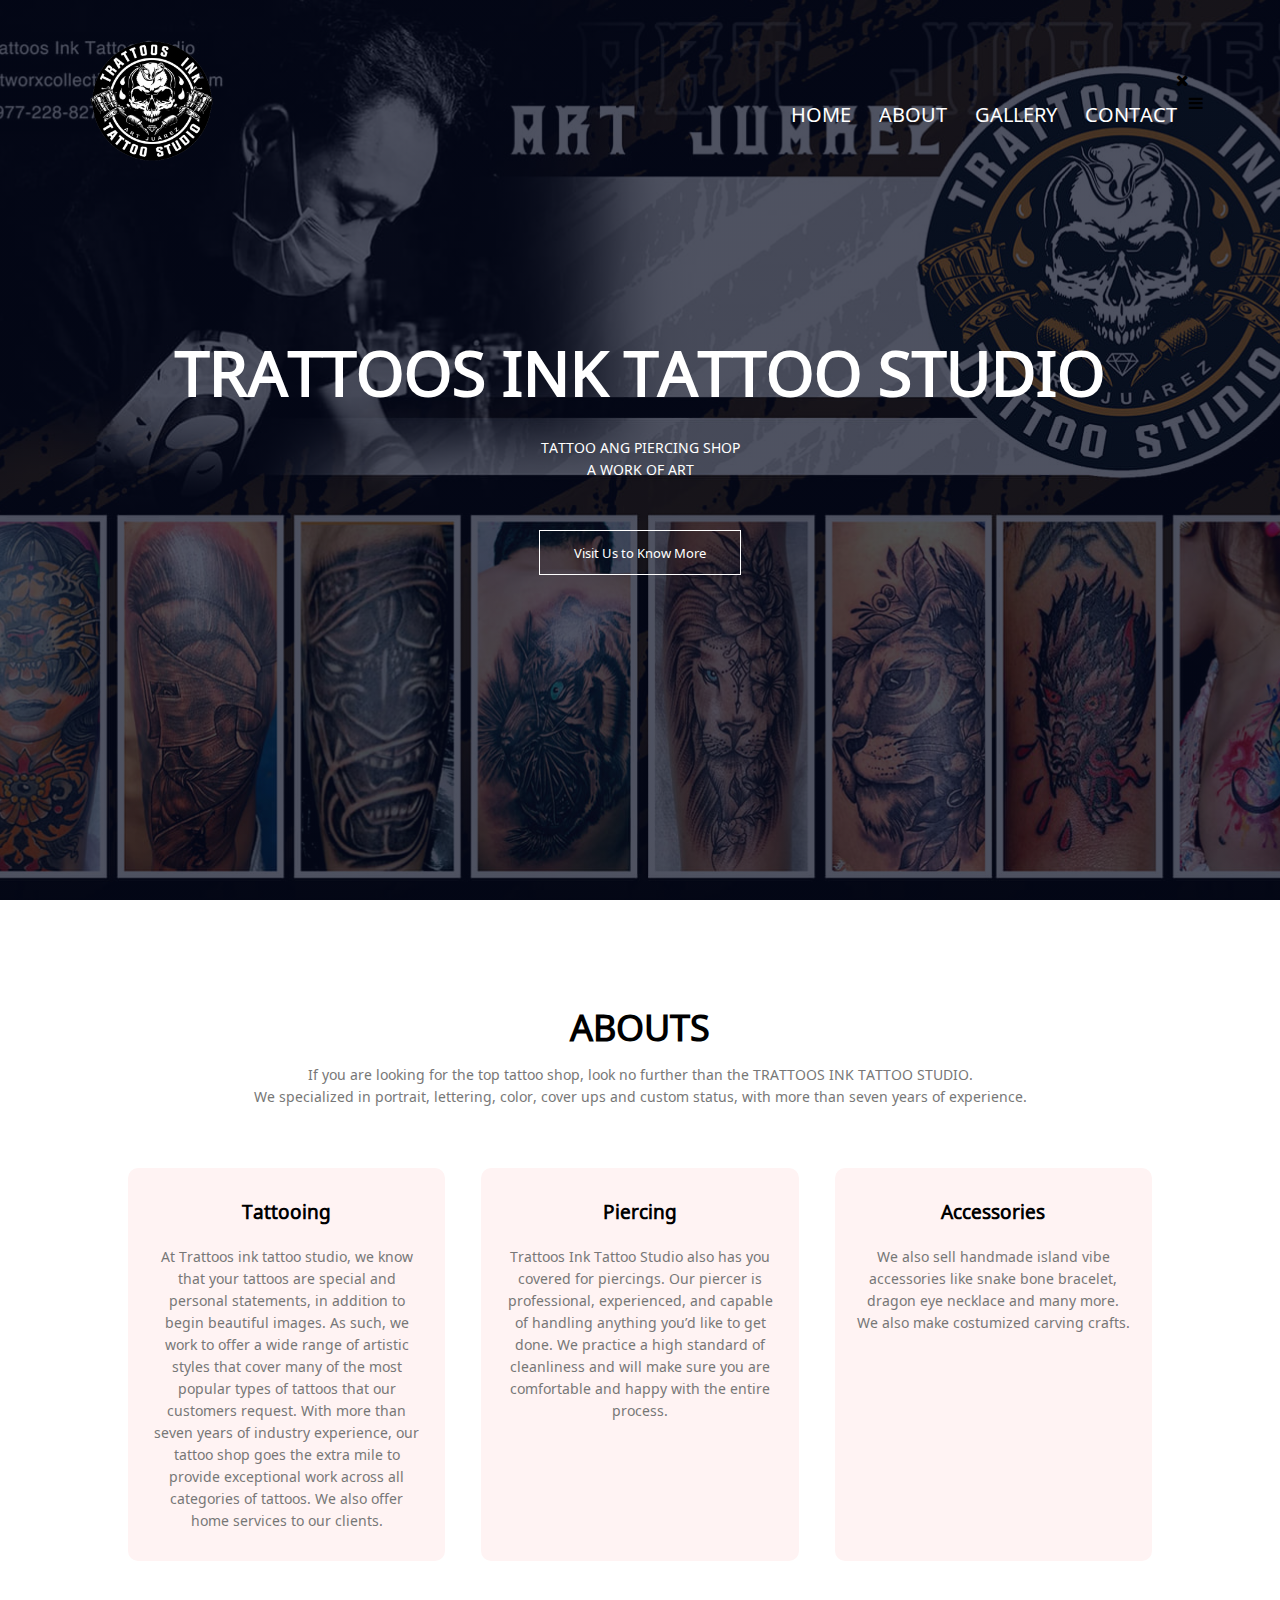
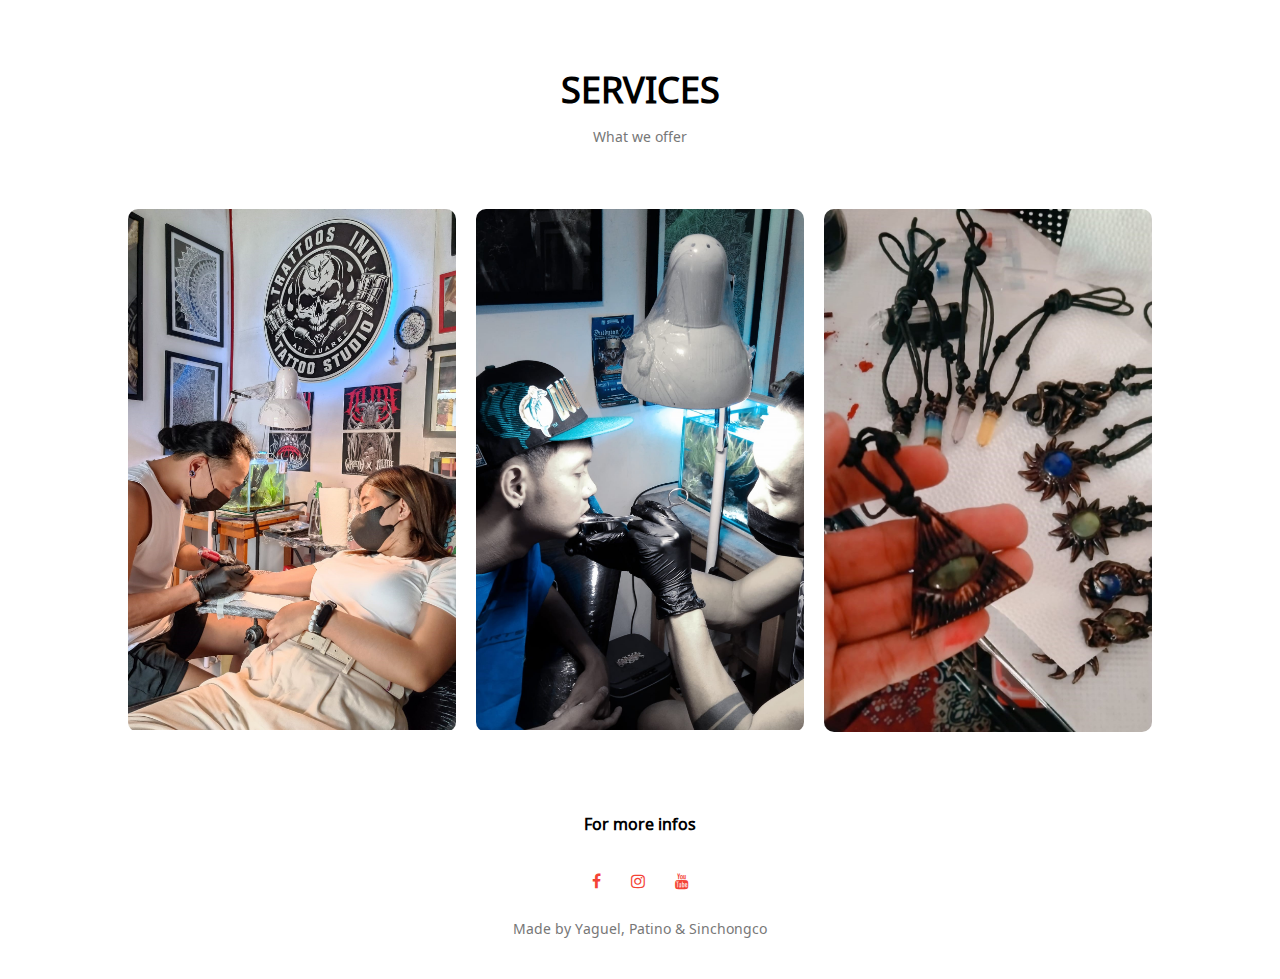
<file: index.html>
<!DOCTYPE html>
<html>
    <head>
        <link rel="apple-touch-icon" sizes="180x180" href="images/apple-touch-icon.png">
        <link rel="icon" type="image/png" sizes="32x32" href="images/favicon-32x32.png">
        <link rel="icon" type="image/png" sizes="16x16" href="images/favicon-16x16.png">
        <link rel="manifest" href="images/site.webmanifest">
        <meta name="viewport" content="with=device-width, initial scale=1.0 "></mete>
        <title>Trattoos Ink Tattoo Studio</title>
        <link rel="stylesheet" href="style.css">
        <link rel="preconnect" href="https://fonts.googleapis.com"><link rel="preconnect" href="https://fonts.gstatic.com" crossorigin><link href="https://fonts.googleapis.com/css2?family=Acme&family=Noto+Sans+Chakma&display=swap" rel="stylesheet">
        <link rel="stylesheet" href="https://stackpath.bootstrapcdn.com/font-awesome/4.7.0/css/font-awesome.min.css">
    
    </head>
    <body>
    <section class="header">
        <nav>
            <a href="index.html"><img src="images/logo3.png"></a>
            <div class="nav-links" id="navLinks">
                <i class="fa fa-times" onclick="hideMenu()"></i>
                 <ul>
                    <li><a href="index.html">HOME</a></li>
                    <li><a href="about.html">ABOUT</a></li>
                    <li><a href="gallery.html">GALLERY</a></li>
                    <li><a href="contact.html">CONTACT</a></li>
                </ul> 
            </div>
            <i class="fa fa-bars" onclick="showMenu()" ></i>
        </nav>
    <div class="text-box">
        <h1>TRATTOOS INK TATTOO STUDIO</h1>
        <p>TATTOO ANG PIERCING SHOP
            <br> A WORK OF ART </p>
        <a href="https://www.tiktok.com/@trattoosinktattoostudio?is_from_webapp=1&sender_device=pc" class="hero-btn">Visit Us to Know More</a>
    </div>  

    </section>


<!-----about------>
    <section class="about">
        <h1> ABOUTS</h1>
        <p> If you are looking for the top tattoo shop, look no further than the TRATTOOS INK TATTOO STUDIO.
            <br> We specialized in portrait, lettering, color, cover ups and custom status, with more than seven years of experience.</p>

        <div class="row">
            <div class="course-col">
                <h3>Tattooing</h3>
                <p>At Trattoos ink tattoo studio, we know that your tattoos are special and personal statements, in addition to begin beautiful images. As such, we work to offer a wide range of artistic styles that cover many of the most popular types of tattoos that our customers request. With more than seven years of industry experience, our tattoo shop goes the extra mile to provide exceptional work across all categories of tattoos. We also offer home services to our clients.</p>
            </div>
            <div class="course-col">
                <h3>Piercing</h3>
                <p>Trattoos Ink Tattoo Studio also has you covered for piercings. Our piercer is professional, experienced, and capable of handling anything you’d like to get done. We practice a high standard of cleanliness and will make sure you are comfortable and happy with the entire process.</p>
            </div>
            <div class="course-col">
                <h3>Accessories</h3>
                <p>We also sell handmade island vibe accessories like snake bone bracelet, dragon eye necklace and many more. We also make costumized carving crafts.</p>
            </div>
        </div>
    </section>

<!-----services----->

    <section class="services">
        <h1>SERVICES</h1>
        <p>What we offer</p>

        <div class="row">
            <div class="services-col">
                <img src="images/tatooing.jpg">
                <div class="layer">
                    <h3>Tattooing</h3>
                </div>
            </div>

            <div class="services-col">
                <img src="images/lipp.jpg">
                <div class="layer">
                    <h3>Piercing</h3>
                </div>
            </div>

            <div class="services-col">
                <img src="images/accer.jpg">
                <div class="layer">
                    <h3>Selling accessories</h3>
                </div>
            </div>
        </div>

    </section>








<!-------Footer------>

    <section class="footer">
        <h4>For more infos</h4>
        <div class="icons">
            <a href="https://www.facebook.com/profile.php?id=100064618281616"><i class="fa fa-facebook"></i></a>
            <a href="https://www.instagram.com/trattoos_ink_tattoo_studio/"><i class="fa fa-instagram"></i></a>
            <a href="https://www.youtube.com/@artjuareztattootv881"><i class="fa fa-youtube"></i></a>
        </div>
        <p>Made by Yaguel, Patino & Sinchongco</p>
    </section>



<!-------JavaScript for Toggle Menu------->
    <script>
        var navLinks = document.getElementById("navLinks");
        function showMenu(){
            navLinks.style.right = "0"
        }
        function hideMenu(){
            navLinks.style.right = "-200px"
        }
    </script>
    </body>
</html>
</file>
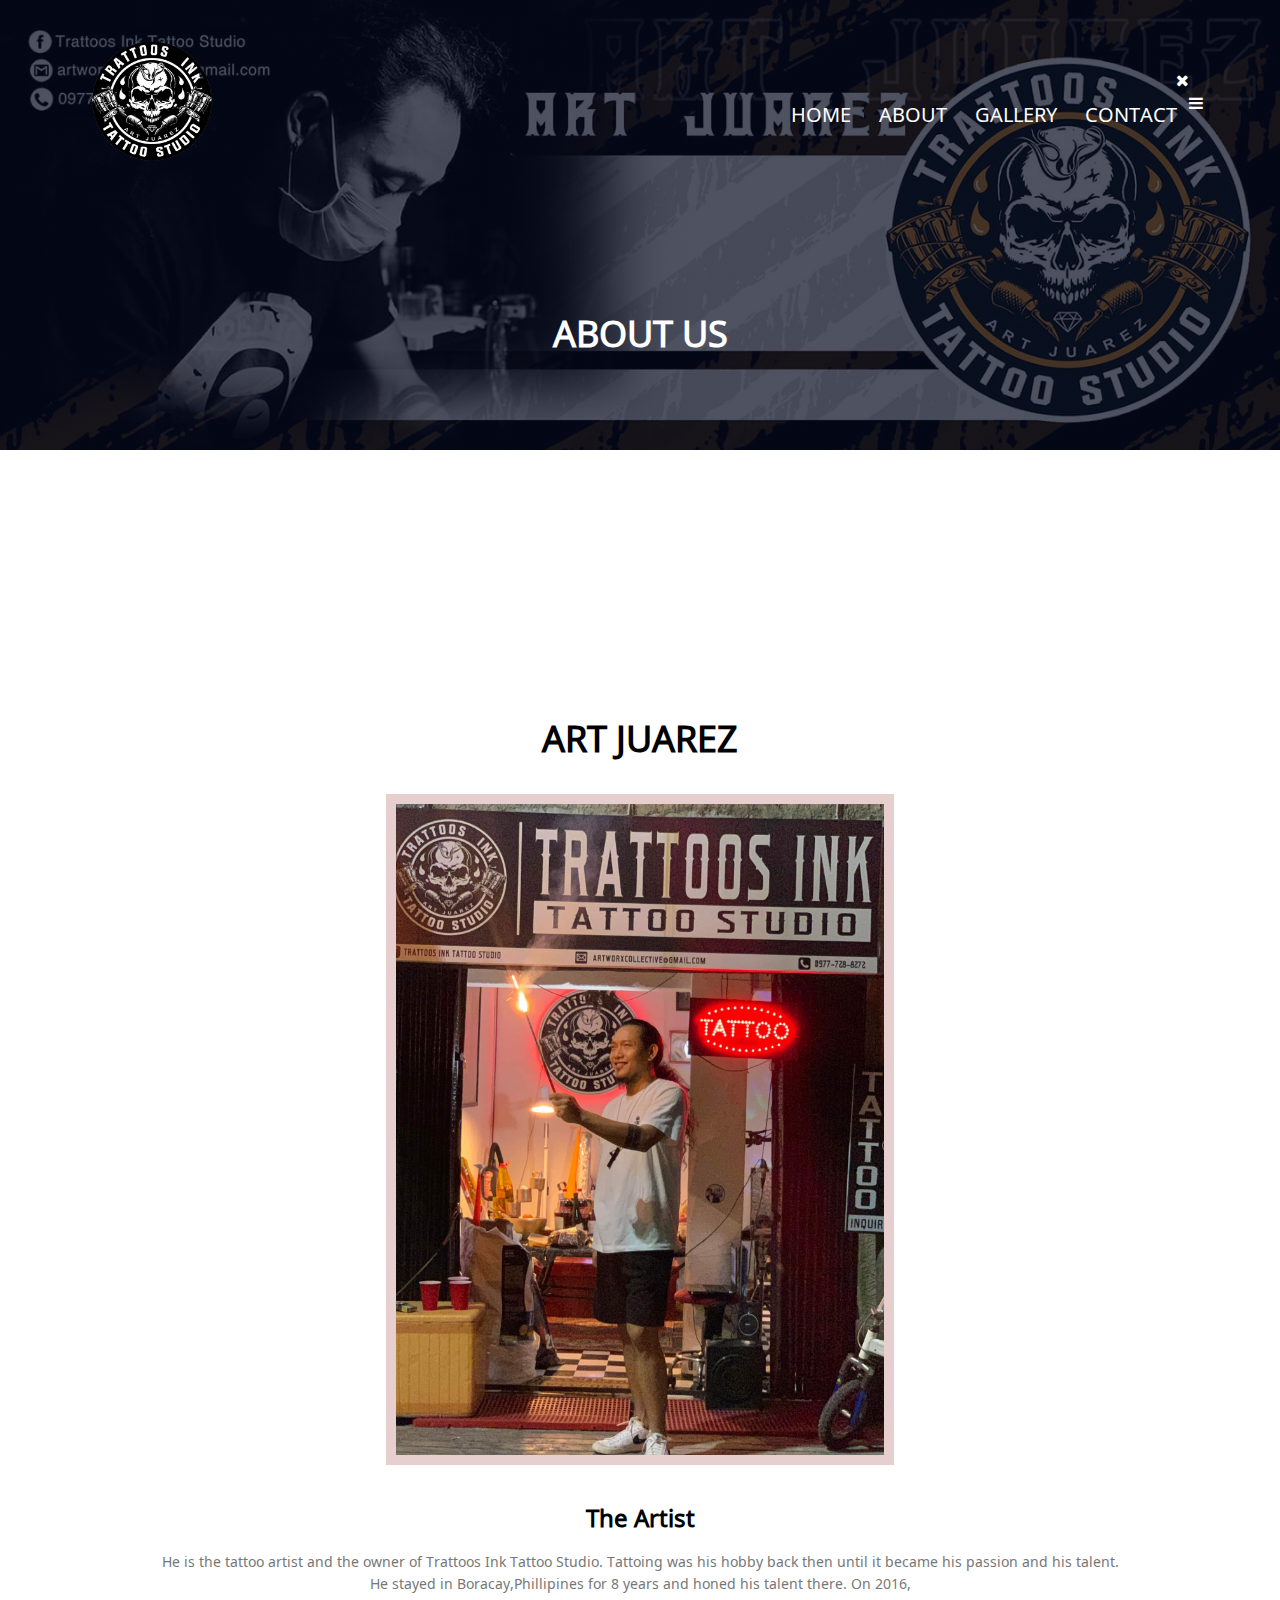
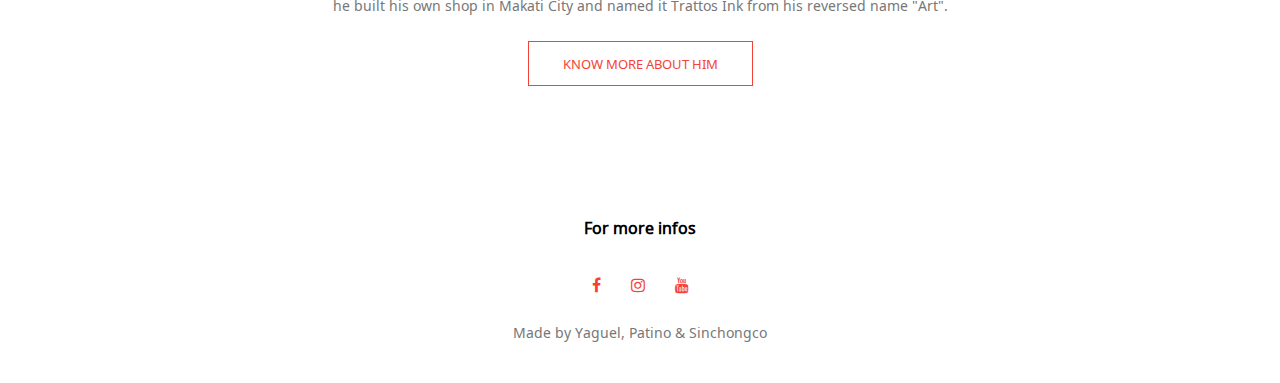
<file: about.html>
<!DOCTYPE html>
<html>
    <head>
        <link rel="apple-touch-icon" sizes="180x180" href="images/apple-touch-icon.png">
        <link rel="icon" type="image/png" sizes="32x32" href="images/favicon-32x32.png">
        <link rel="icon" type="image/png" sizes="16x16" href="images/favicon-16x16.png">
        <link rel="manifest" href="images/site.webmanifest">
        <meta name="viewport" content="with=device-width, initial scale=1.0 "></mete>
        <title>Trattoos Ink Tattoo Studio</title>
        <link rel="stylesheet" href="style.css">
        <link rel="preconnect" href="https://fonts.googleapis.com"><link rel="preconnect" href="https://fonts.gstatic.com" crossorigin><link href="https://fonts.googleapis.com/css2?family=Acme&family=Noto+Sans+Chakma&display=swap" rel="stylesheet">
        <link rel="stylesheet" href="https://stackpath.bootstrapcdn.com/font-awesome/4.7.0/css/font-awesome.min.css">
    </head>
    <body>
    <section class="sub-header">
        <nav>
            <a href="index.html"><img src="images/logo3.png"></a>
            <div class="nav-links" id="navLinks">
                <i class="fa fa-times" onclick="hideMenu()"></i>
                 <ul>
                    <li><a href="index.html">HOME</a></li>
                    <li><a href="about.html">ABOUT</a></li>
                    <li><a href="gallery.html">GALLERY</a></li>
                    <li><a href="contact.html">CONTACT</a></li>
                </ul> 
            </div>
            <i class="fa fa-bars" onclick="showMenu()" ></i>
        </nav>
        <h1>ABOUT US</h1>

    </section>

<!-----about us content---->

<section class="about-us">

    <div class="row">
        <div class="about-col">
            
        </div>
        <div class="about-col"></div>
        
    </div>
</section>

<!-----about us content---->

<section class="about-us">

    <div class="center">
    
        <div class="about-col">
            <h1>ART JUAREZ</h1>

            <div class="about-col">
                <img src="images/artist.jpg">
            </div>

            <h2>The Artist</h2>
            <p>He is the tattoo artist and the owner of Trattoos Ink Tattoo Studio. Tattoing was his hobby back then until it became his passion and his talent. <br> He stayed in Boracay,Phillipines for 8 years and honed his talent there. On 2016, <br> he built his own shop in Makati City and named it Trattos Ink from his reversed name "Art". </p>
            <a href="https://www.facebook.com/artworkx.juarez.5" class="hero-btn red-btn">KNOW MORE ABOUT HIM</a>
        </div>
    
    </div>
</section>


<!-------Footer------>

    <section class="footer">
        <h4>For more infos</h4>
        <div class="icons">
            <a href="https://www.facebook.com/profile.php?id=100064618281616"><i class="fa fa-facebook"></i></a>
            <a href="https://www.instagram.com/trattoos_ink_tattoo_studio/"><i class="fa fa-instagram"></i></a>
            <a href="https://www.youtube.com/@artjuareztattootv881"><i class="fa fa-youtube"></i></a>
        </div>
        <p>Made by Yaguel, Patino & Sinchongco</p>
    </section>



<!-------JavaScript for Toggle Menu------->
    <script>
        var navLinks = document.getElementById("navLinks");
        function showMenu(){
            navLinks.style.right = "0"
        }
        function hideMenu(){
            navLinks.style.right = "-200px"
        }
    </script>
    </body>
</html>
</file>
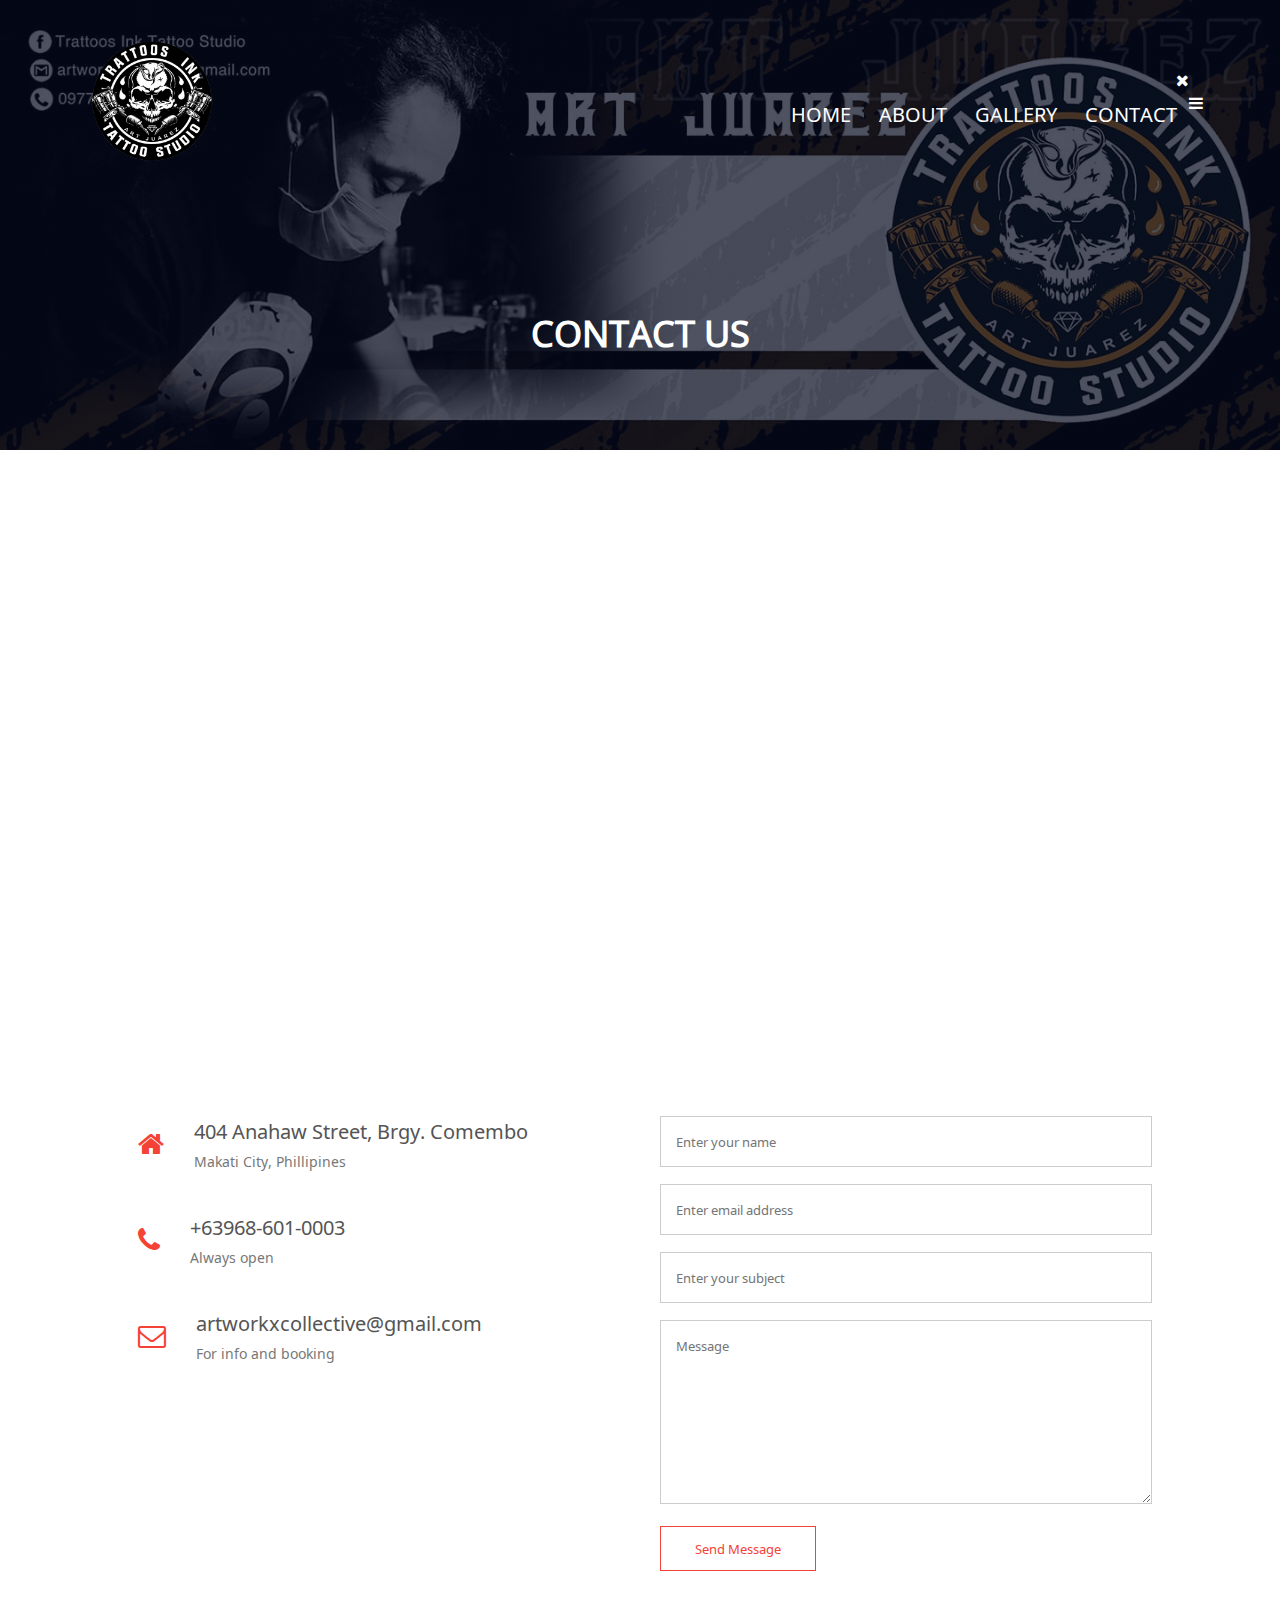
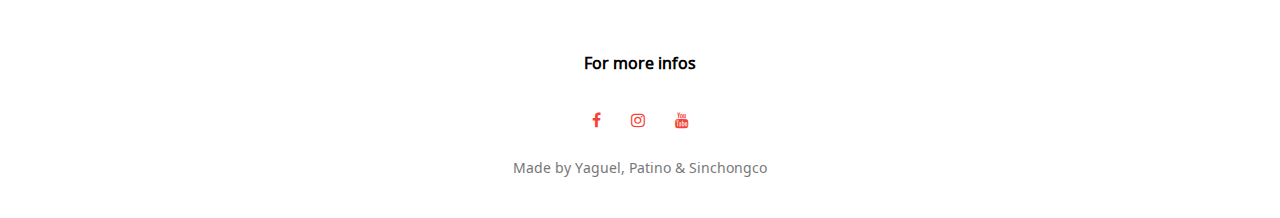
<file: contact.html>
<!DOCTYPE html>
<html>
    <head>
        <link rel="apple-touch-icon" sizes="180x180" href="images/apple-touch-icon.png">
        <link rel="icon" type="image/png" sizes="32x32" href="images/favicon-32x32.png">
        <link rel="icon" type="image/png" sizes="16x16" href="images/favicon-16x16.png">
        <link rel="manifest" href="images/site.webmanifest">
        <meta name="viewport" content="with=device-width, initial scale=1.0 "></mete>
        <title>Trattoos Ink Tattoo Studio</title>
        <link rel="stylesheet" href="style.css">
        <link rel="preconnect" href="https://fonts.googleapis.com"><link rel="preconnect" href="https://fonts.gstatic.com" crossorigin><link href="https://fonts.googleapis.com/css2?family=Acme&family=Noto+Sans+Chakma&display=swap" rel="stylesheet">
        <link rel="stylesheet" href="https://stackpath.bootstrapcdn.com/font-awesome/4.7.0/css/font-awesome.min.css">
    </head>
    <body>
    <section class="sub-header">
        <nav>
            <a href="index.html"><img src="images/logo3.png"></a>
            <div class="nav-links" id="navLinks">
                <i class="fa fa-times" onclick="hideMenu()"></i>
                 <ul>
                    <li><a href="index.html">HOME</a></li>
                    <li><a href="about.html">ABOUT</a></li>
                    <li><a href="gallery.html">GALLERY</a></li>
                    <li><a href="contact.html">CONTACT</a></li>
                </ul> 
            </div>
            <i class="fa fa-bars" onclick="showMenu()" ></i>
        </nav>
        <h1>CONTACT US</h1>

    </section>

<!-----contact---->

<section class="location">

    <iframe src="https://www.google.com/maps/embed?pb=!1m18!1m12!1m3!1d241.36767016248555!2d121.06464324426142!3d14.548698517058629!2m3!1f0!2f0!3f0!3m2!1i1024!2i768!4f13.1!3m3!1m2!1s0x3397c88fac0ac369%3A0x3e06884596dad3d7!2sAnahaw%2C%20Makati%2C%20Metro%20Manila!5e0!3m2!1sen!2sph!4v1670670535244!5m2!1sen!2sph" width="600" height="450" style="border:0;" allowfullscreen="" loading="lazy" referrerpolicy="no-referrer-when-downgrade"></iframe>
</section>

<section class="contact-us">
    <div class="row">
        <div class="contact-col">
            <div>
                <i class="fa fa-home"></i>
                <span>
                    <h5>404 Anahaw Street, Brgy. Comembo</h5>
                    <p>Makati City, Phillipines</p>

                </span>
            </div>
            <div>
                <i class="fa fa-phone"></i>
                <span>
                    <h5>+63968-601-0003</h5>
                    <p>Always open</p>

                </span>
            </div>
            <div>
                <i class="fa fa-envelope-o"></i>
                <span>
                    <h5>artworkxcollective@gmail.com</h5>
                    <p>For info and booking</p>
                </span>
            </div>
        </div>
        <div class="contact-col">
            <form action="form-handler.php" method="post">
                <input type="text" name="name" placeholder="Enter your name" required>
                <input type="email" name="email" placeholder="Enter email address" required>
                <input type="text" name="subject" placeholder="Enter your subject" required>
                <textarea rows="8" name="message" placeholder="Message" required></textarea>
                <button type="submit" class="hero-btn red-btn">Send Message</button>
            </form>
        </div>
    </div>
</section>



<!-------Footer------>

    <section class="footer">
        <h4>For more infos</h4>
        <div class="icons">
            <a href="https://www.facebook.com/profile.php?id=100064618281616"><i class="fa fa-facebook"></i></a>
            <a href="https://www.instagram.com/trattoos_ink_tattoo_studio/"><i class="fa fa-instagram"></i></a>
            <a href="https://www.youtube.com/@artjuareztattootv881"><i class="fa fa-youtube"></i></a>
        </div>
        <p>Made by Yaguel, Patino & Sinchongco</p>
    </section>



<!-------JavaScript for Toggle Menu------->
    <script>
        var navLinks = document.getElementById("navLinks");
        function showMenu(){
            navLinks.style.right = "0"
        }
        function hideMenu(){
            navLinks.style.right = "-200px"
        }
    </script>
    </body>
</html>
</file>
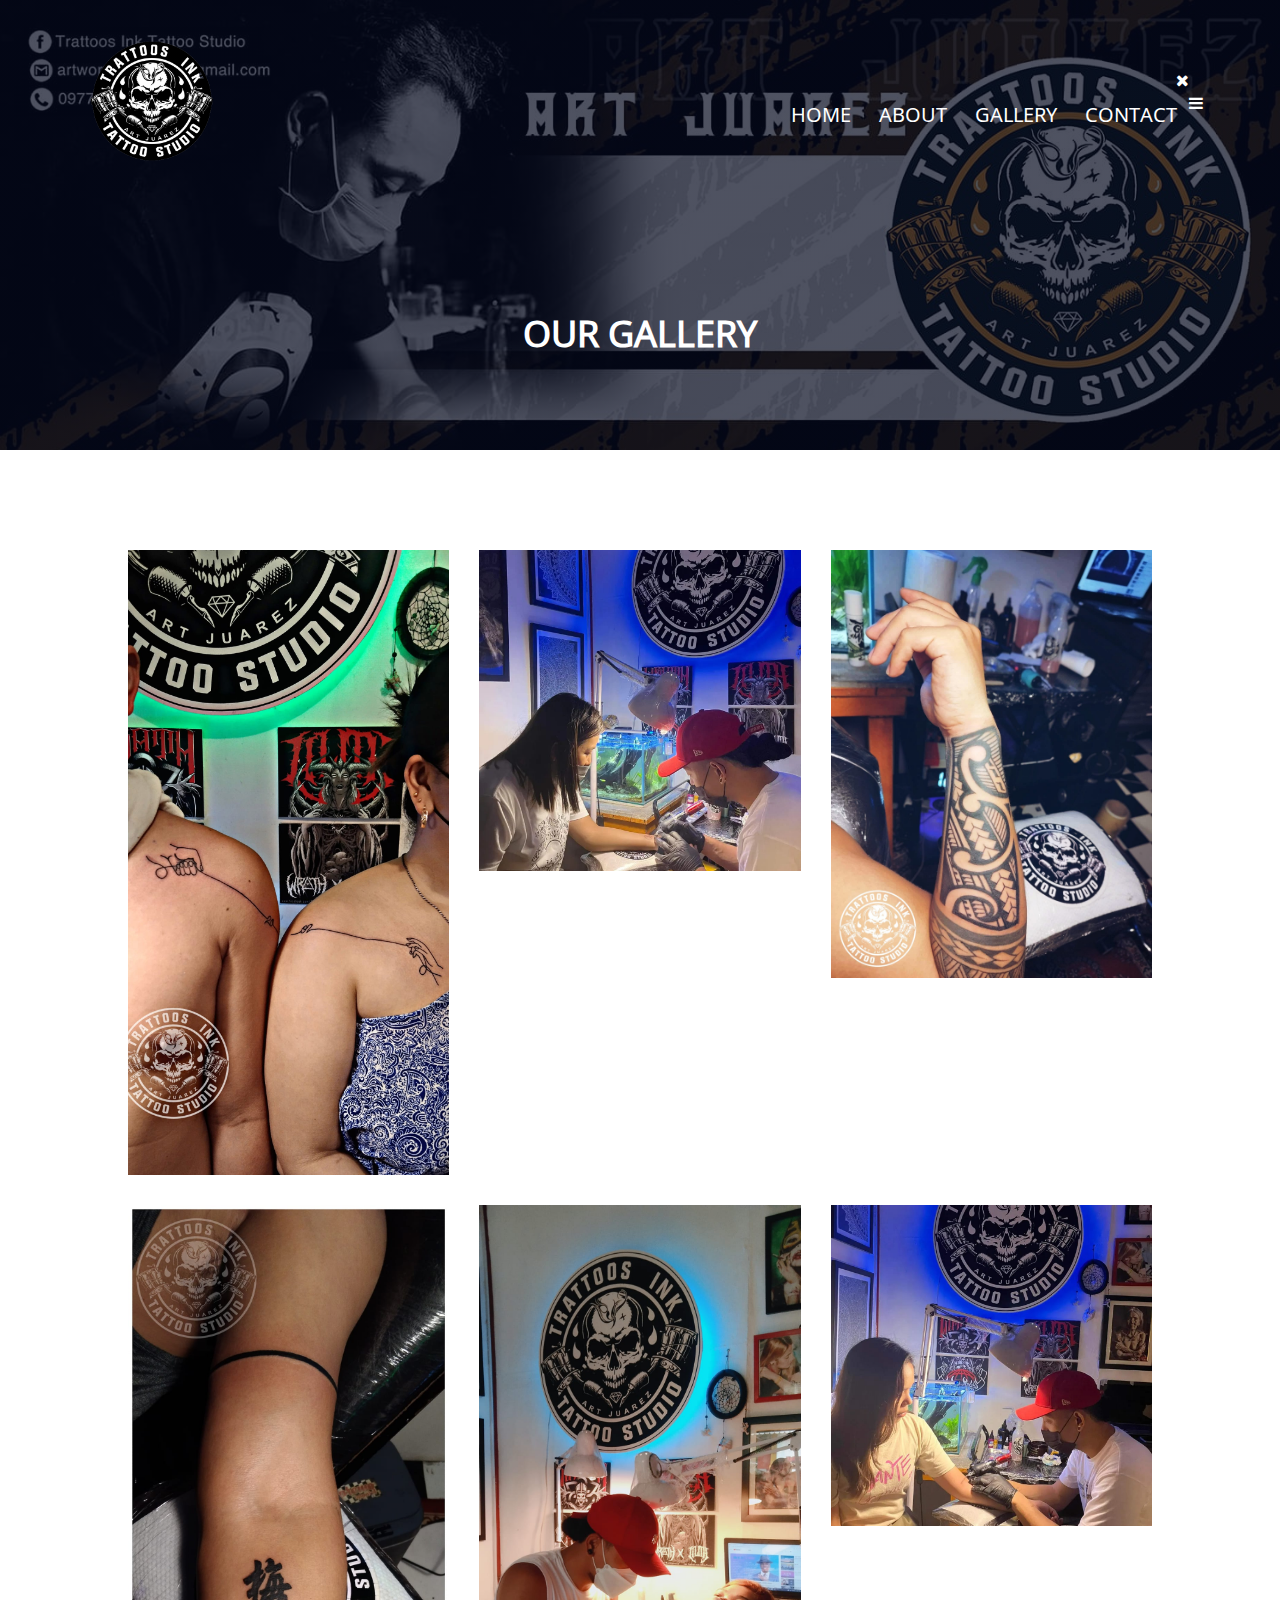
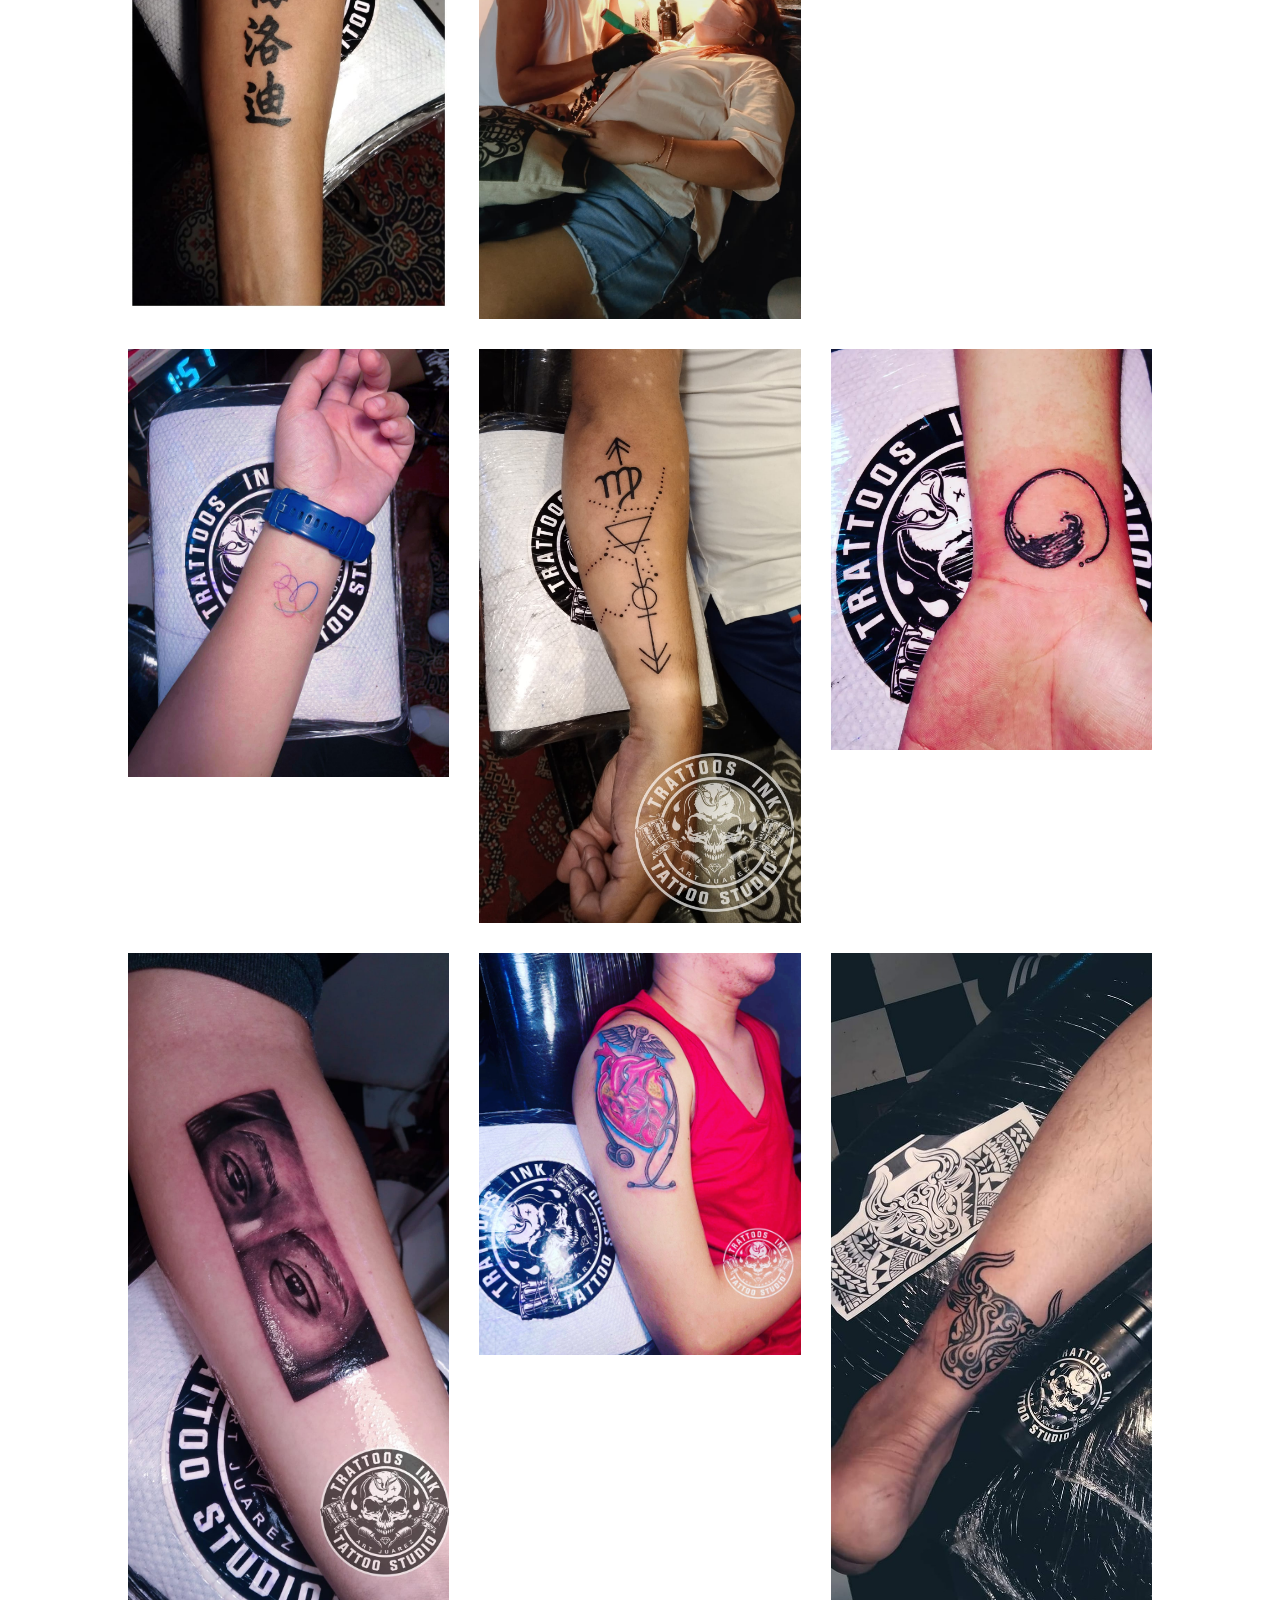
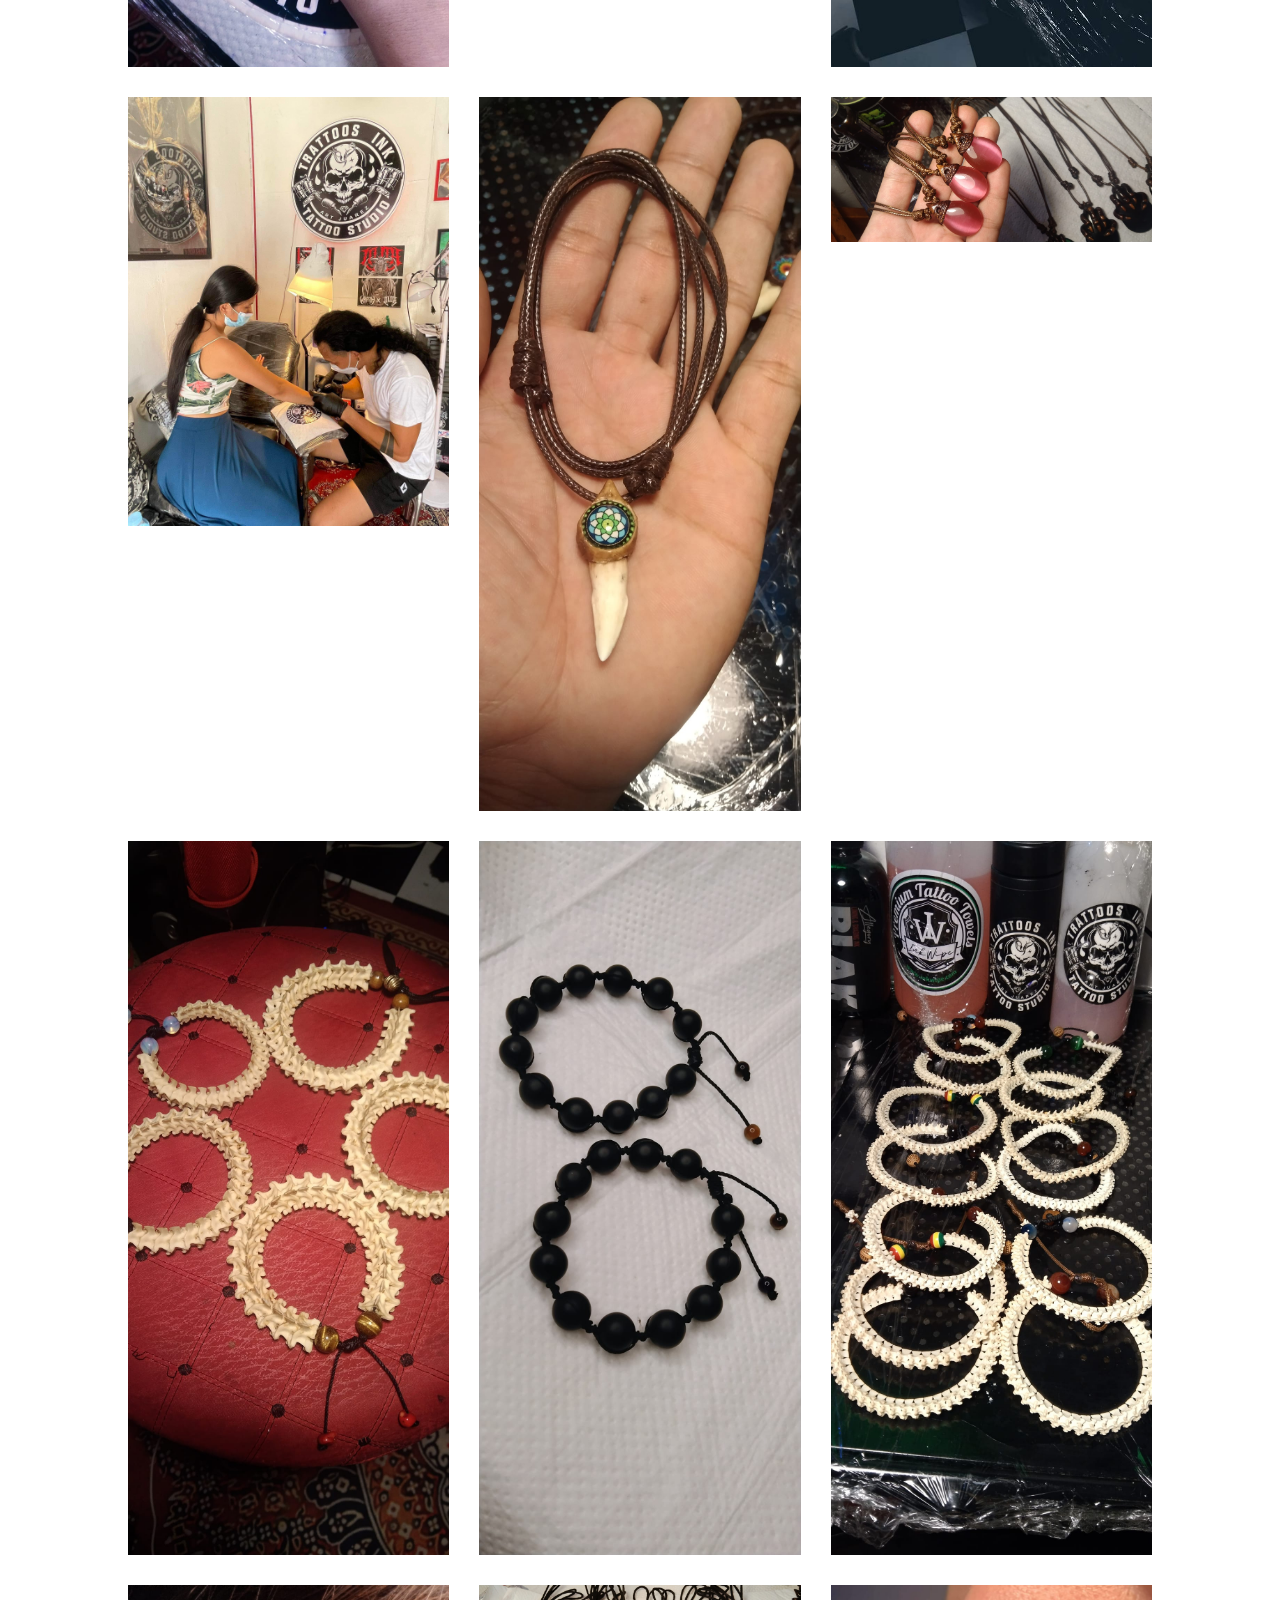
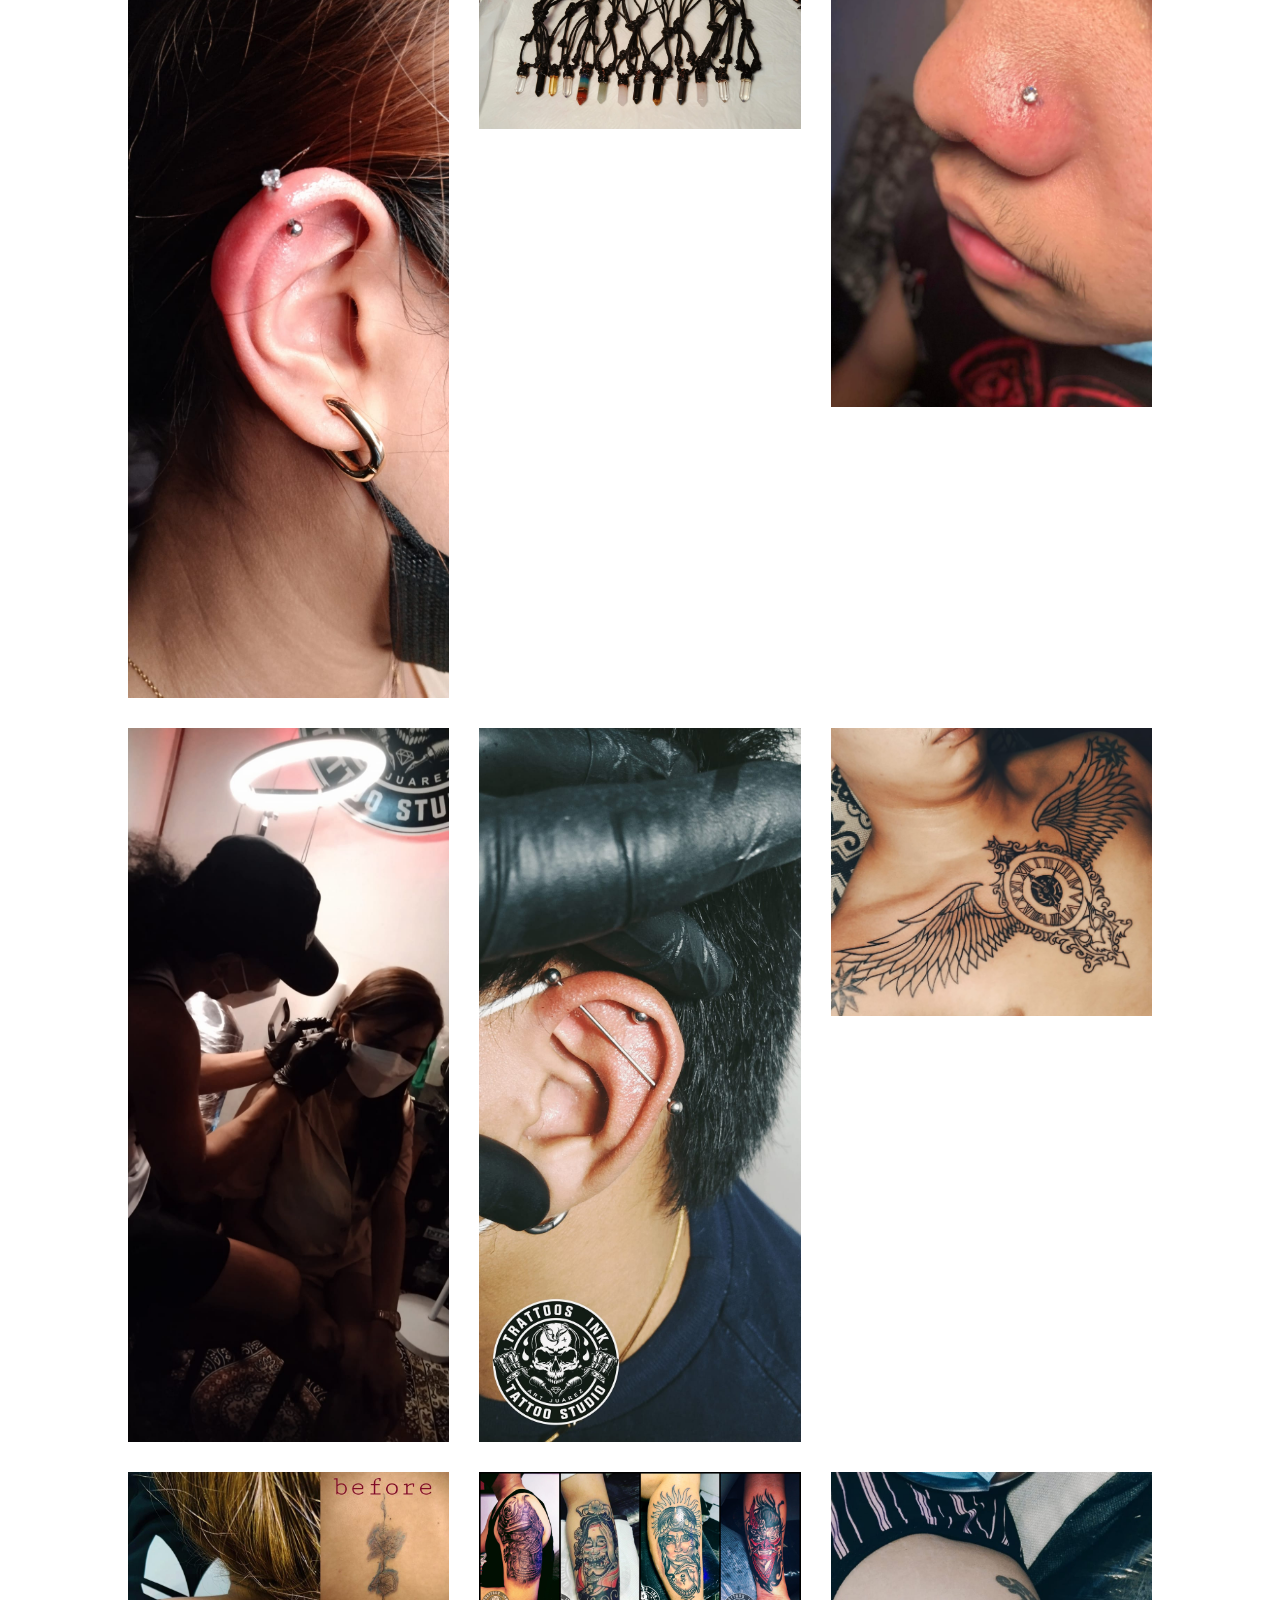
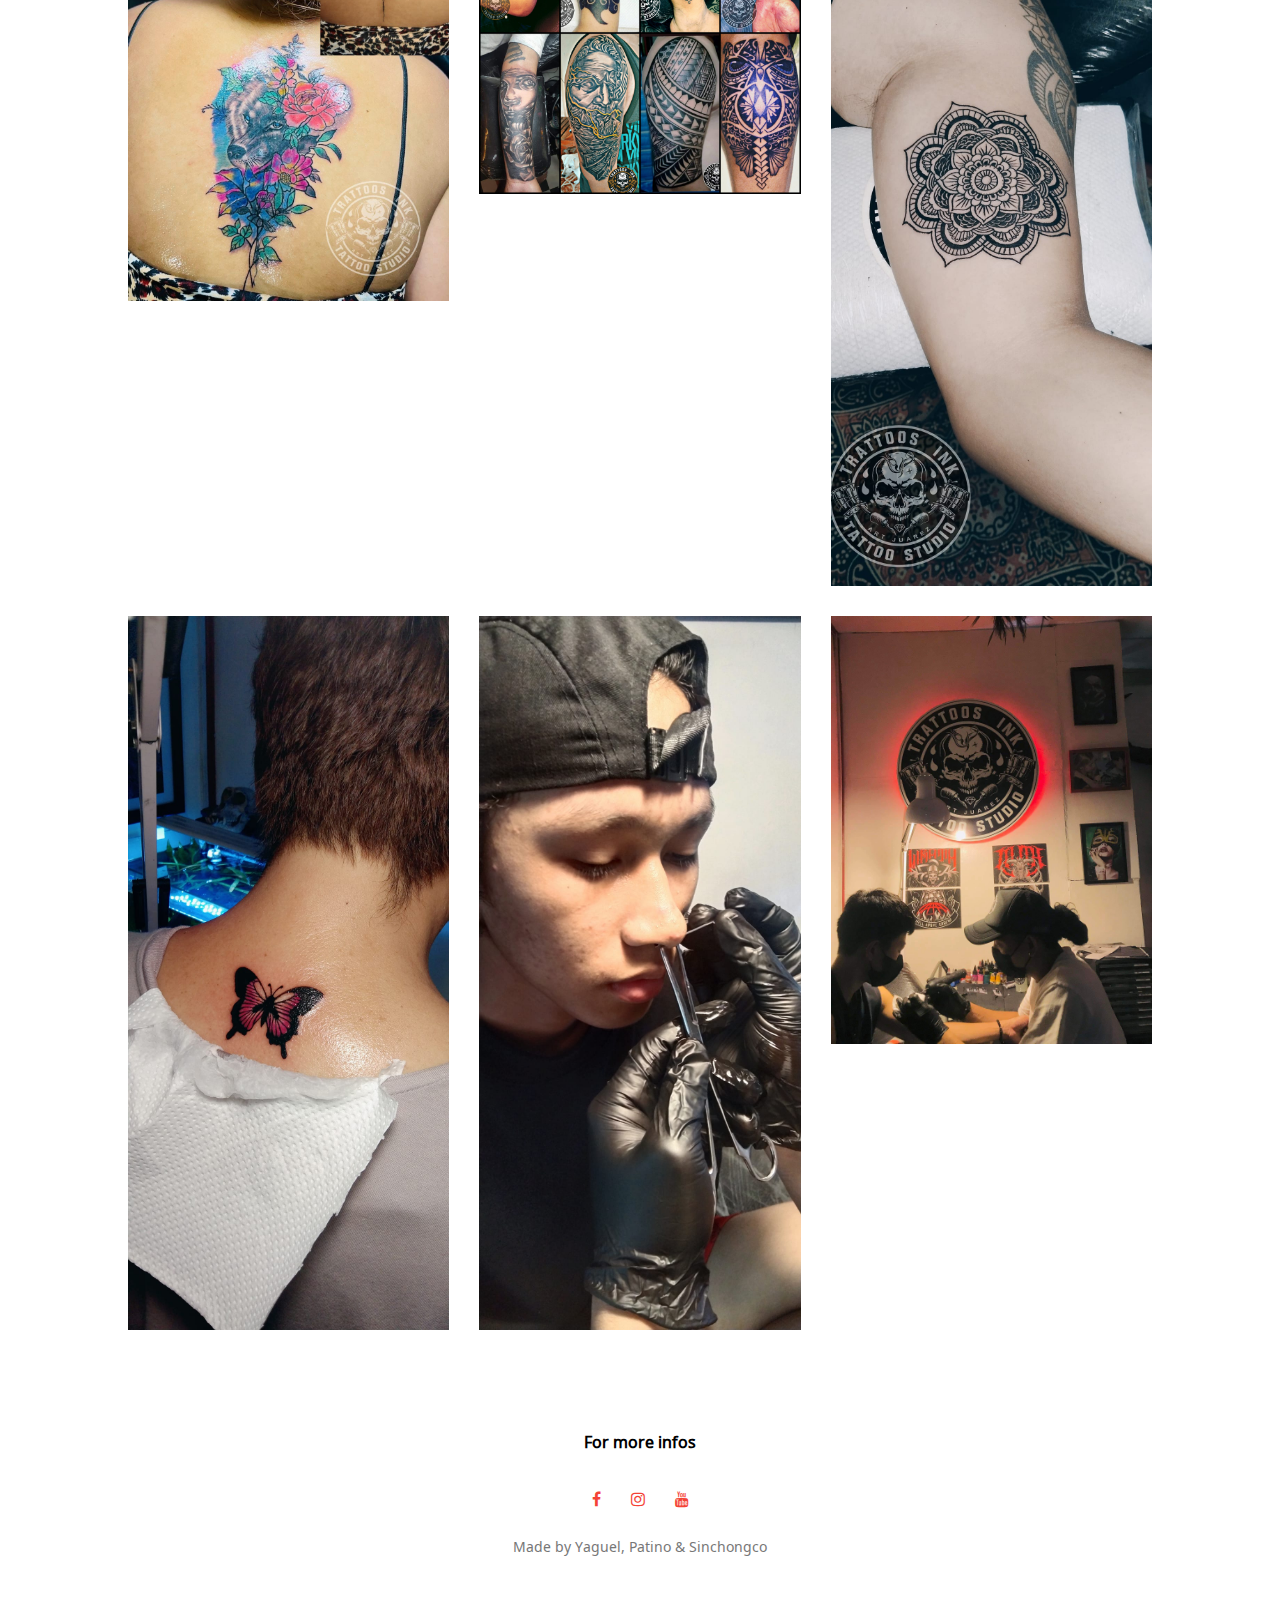
<file: gallery.html>
<!DOCTYPE html>
<html>
    <head>
        <link rel="apple-touch-icon" sizes="180x180" href="images/apple-touch-icon.png">
        <link rel="icon" type="image/png" sizes="32x32" href="images/favicon-32x32.png">
        <link rel="icon" type="image/png" sizes="16x16" href="images/favicon-16x16.png">
        <link rel="manifest" href="images/site.webmanifest">
        <meta name="viewport" content="with=device-width, initial scale=1.0 "></mete>
        <title>Trattoos Ink Tattoo Studio</title>
        <link rel="stylesheet" href="style.css">
        <link rel="preconnect" href="https://fonts.googleapis.com"><link rel="preconnect" href="https://fonts.gstatic.com" crossorigin><link href="https://fonts.googleapis.com/css2?family=Acme&family=Noto+Sans+Chakma&display=swap" rel="stylesheet">
        <link rel="stylesheet" href="https://stackpath.bootstrapcdn.com/font-awesome/4.7.0/css/font-awesome.min.css">
    </head>
    <body>
    <section class="sub-header">
        <nav>
            <a href="index.html"><img src="images/logo3.png"></a>
            <div class="nav-links" id="navLinks">
                <i class="fa fa-times" onclick="hideMenu()"></i>
                 <ul>
                    <li><a href="index.html">HOME</a></li>
                    <li><a href="about.html">ABOUT</a></li>
                    <li><a href="gallery.html">GALLERY</a></li>
                    <li><a href="contact.html">CONTACT</a></li>
                </ul> 
            </div>
            <i class="fa fa-bars" onclick="showMenu()" ></i>
        </nav>
        <h1>OUR GALLERY</h1>
    </section>


<!------gallery----->

    
        <div class="full-img" id="fullImgBox">
            <img src="images/img1.jpg" id="fullImg">
            <span onclick="closeFullImg()"> X </span>
        </div>

        <div class="img-gallery">
            <img src="images/img1.jpg" onclick="openFullImg(this.src)">
            <img src="images/img2.jpg" onclick="openFullImg(this.src)">
            <img src="images/img3.jpg" onclick="openFullImg(this.src)">
            <img src="images/img4.jpg" onclick="openFullImg(this.src)">
            <img src="images/img5.jpg" onclick="openFullImg(this.src)">
            <img src="images/img6.jpg" onclick="openFullImg(this.src)">
            <img src="images/img7.jpg" onclick="openFullImg(this.src)">
            <img src="images/img8.jpg" onclick="openFullImg(this.src)">
            <img src="images/img9.jpg" onclick="openFullImg(this.src)">
            <img src="images/img10.jpg" onclick="openFullImg(this.src)">
            <img src="images/img11.jpg" onclick="openFullImg(this.src)">
            <img src="images/img12.jpg" onclick="openFullImg(this.src)">
            <img src="images/img13.jpg" onclick="openFullImg(this.src)">
            <img src="images/img14.jpg" onclick="openFullImg(this.src)">
            <img src="images/img15.jpg" onclick="openFullImg(this.src)">
            <img src="images/img16.jpg" onclick="openFullImg(this.src)">
            <img src="images/img17.jpg" onclick="openFullImg(this.src)">
            <img src="images/img18.jpg" onclick="openFullImg(this.src)">
            <img src="images/img19.jpg" onclick="openFullImg(this.src)">
            <img src="images/img20.jpg" onclick="openFullImg(this.src)">
            <img src="images/img21.jpg" onclick="openFullImg(this.src)">
            <img src="images/img22.jpg" onclick="openFullImg(this.src)">
            <img src="images/img23.jpg" onclick="openFullImg(this.src)">
            <img src="images/img24.jpg" onclick="openFullImg(this.src)">
            <img src="images/img25.jpg" onclick="openFullImg(this.src)">
            <img src="images/img26.jpg" onclick="openFullImg(this.src)">
            <img src="images/img27.jpg" onclick="openFullImg(this.src)">
            <img src="images/img28.jpg" onclick="openFullImg(this.src)">
            <img src="images/img29.jpg" onclick="openFullImg(this.src)">
            <img src="images/img30.jpg" onclick="openFullImg(this.src)">



        
        </div>
    <script>
        var fullImgBox = document.getElementById("fullImgBox");
        var fullImg = document.getElementById("fullImg");

        function openFullImg(pic){
            fullImgBox.style.display = "flex";
            fullImg.src = pic;
        }

        function closeFullImg(){
            fullImgBox.style.display = "none";
        }
        
    </script>


<!-------Footer------>

    <section class="footer">
        <h4>For more infos</h4>
        <div class="icons">
            <a href="https://www.facebook.com/profile.php?id=100064618281616"><i class="fa fa-facebook"></i></a>
            <a href="https://www.instagram.com/trattoos_ink_tattoo_studio/"><i class="fa fa-instagram"></i></a>
            <a href="https://www.youtube.com/@artjuareztattootv881"><i class="fa fa-youtube"></i></a>
        </div>
        <p>Made by Yaguel, Patino & Sinchongco</p>
    </section>



<!-------JavaScript for Toggle Menu------->
    <script>
        var navLinks = document.getElementById("navLinks");
        function showMenu(){
            navLinks.style.right = "0"
        }
        function hideMenu(){
            navLinks.style.right = "-200px"
        }
    </script>
    </body>
</html>
</file>
<file: style.css>
*{
    margin: 0;
    padding: 0;
    font-family: 'Acme', sans-serif;
    font-family: 'Noto Sans Chakma', sans-serif;
}
.header{
    min-height: 100vh;
    width: 100%;
    background-image: linear-gradient(rgba(4,9,30,0.7),rgba(4,9,30,0.7)),url(images/background.jpeg);
    background-position: center;
    background-size: cover;
    position: relative;
}
nav{
    display: flex;
    padding: 2% 6%;
    justify-content: space-between;
    align-items: center;
}
nav img{
    width: 150px;
}
.nav-links{
    flex: 1;
    text-align: right;
}
.nav-links ul li{
    list-style: none;
    display: inline-block;
    padding: 8px 12px;
    position: relative;
}
.nav-links ul li a{
    color: #fff;
    text-decoration: none;
    font-size: 20px;
}
.nav-links ul li::after{
    content: '';
    width: 0%;
    height: 2px;
    background: #f44336;
    display: block;
    margin: auto;
    transition: 0.5s;
}
.nav-links ul li:hover::after{
    width: 100%;
}
.text-box{
    width: 90%;
    color: #fff;
    position: absolute;
    top: 50%;
    left: 50%;
    transform: translate(-50%,-50%);
    text-align: center;
}
.text-box h1{
    font-size: 62px;
}
.text-box p{
    margin: 10px 0 40px;
    font-size: 14px;
    color: #fff;
}
.hero-btn{
    display: inline-block;
    text-decoration: none;
    color: #fff;
    border: 1px solid #fff;
    padding: 12px 34px;
    font-size: 13px;
    background: transparent;
    position: relative;
    cursor: pointer;
}
.hero-btn:hover{
    border: 1px solid #f44336;
    background: #f44336;
    transition: 1s;
}

@media(max-width: 700px){
    .text-box h1{
        font-size: 20px;
    }
    .nav-links ul li{
        display: block;
    }
    .nav-links{
        position: fixed;
        background: #f44336 ;
        height: 100vh;
        width: 200px;
        top: 0;
        right: 0;
        text-align: left;
        z-index: 2;
        transition: 1s;
    }
    nav .fa{
        display: block;
        color: #fff;
        margin: 10px;
        font-size: 22px;
        cursor: pointer;
    }
    .nav-links ul{
        padding: 30px;
    }
    .row{
        flex-direction: column;
    }
    .tesi-col img{
        margin-left: 0px;
        margin-right: 15px;
    }

}

/*----about------*/

.about{
    width: 80%;
    margin: auto;
    text-align: center;
    padding-top: 100px;
}
h1{
    font-size: 36px;
    font-weight: 600;
}
p{
    color: #777;
    font-size: 14px;
    font-weight: 300;
    line-height: 22px;
    padding: 10px;
}
.row{
    margin-top: 5%;
    display: flex;
    justify-content: space-between;
}
.course-col{
    flex-basis: 31%;
    background: #fff3f3;
    border-radius: 10px;
    margin-bottom: 5%;
    padding: 20px 12px;
    box-sizing: border-box;
    transition: 0.5s;
}
h3{
    text-align: center;
    font-weight: 600;
    margin: 10px 0;
}
.course-col:hover{
    box-shadow: 0 0 20px 0px rgba(0,0,0,0.2);
}

/*------- services ------*/

.services{
    width: 80%;
    margin: auto;
    text-align: center;
    padding-top: 50px;
}
.services-col{
    flex-basis: 32%;
    border-radius: 10px;
    margin-bottom: 30px;
    position: relative;
    overflow: hidden;
}

.services-col img{
    width: 100%;
    display: block;
}

.layer{
    background: transparent;
    height: 100%;
    width: 100%;
    position: absolute;
    top: 0;
    left: 0;
    transition: 0.5s;
}

.layer:hover{
    background: rgb(226,0,0,0.7);
}

.layer h3{
    width: 100%;
    font-weight: 500;
    color: #fff;
    font-size: 26px;
    bottom: 0;
    left: 50%;
    transform: translateX(-50%);
    position: absolute;
    opacity: 0;
    transition: 0.5s;
}

.layer:hover h3{
    bottom: 49%;
    opacity: 1;
}


/*------footer----*/

.footer{
    width: 100%;
    text-align: center;
    padding: 30px 0;
}

.footer h4{
    margin-bottom: 20px;
    margin-top: 20px;
    font-weight: 600;
}
.icons .fa{
    color: #f44336;
    margin: 0 13px;
    cursor: pointer;
    padding: 18px 0;
}



/*-------- about us page-----*/

.sub-header{
    height: 50vh;
    width: 100%;
    background-image: linear-gradient(rgba(4,9,30,0.7), rgba(4,9,30,0.7)), url(images/background2.jpeg);
    background-position: center;
    background-size: cover;
    text-align: center;
    color: #fff;
}
.sub-header h1{
    margin-top: 100px;
}

.about-us{
    width: 80%;
    margin: auto;
    padding-top: 35px;
    padding-bottom: 50px;
}

.about-col{
    flex-basis: 31%;
    text-align: center;
    padding: 30px 2px;
}
.about-col img{
    width: 50%;
    height: auto;
    border: 10px solid rgba(138, 13, 13, 0.2);
    box-sizing: border-box;
    transition: 0.5s;
}
.about-col img:hover{
    box-shadow: 0 0 20px 0px rgba(0,0,0,0.2);
}

.about-col h1{
    text-align: center;
    padding-top: 0;
}
.about-col h2{
    text-align: center;
    padding: 0;
}
.about-col p{
    padding: 15px 0 25px;
}

.red-btn{
    border: 1px solid #f44336;
    background: transparent;
    color: #f44336;
}
.red-btn:hover{
    color: #fff;
}




/*-----gallery page-----*/

.img-gallery{
    width: 80%;
    margin: 100px auto 50px;
    display: grid;
    grid-template-columns: repeat(auto-fit, minmax(250px, 1fr));
    grid-gap: 30px;
}
.img-gallery img{
    width: 100%;
    cursor: pointer;
}
.img-gallery img:hover{
    transform: scale(0.8) rotate(-15deg);
    border-radius: 20px;
    box-shadow: 0 32px 75px rgba(68,77,136,0.2);
}

.full-img{
    width: 100%;
    height: 100vh;
    background: rgba(0,0,0,0.9);
    position: fixed;
    top: 0;
    left: 0;
    display: none;
    align-items: center;
    justify-content: center;
    z-index: 100;
}
.full-img img{
    width: 90%;
    max-width: 500px;
}
.full-img span{
    position: absolute;
    top: 5%;
    right: 5%;
    font-size: 30px;
    color: #fff;
    cursor: pointer;
}







/*----contact us page----*/

.location{
    width: 80%;
    margin: auto;
    padding: 80px 0;
}
.location iframe{
    width: 100%;
}
.contact-us{
    width: 80%;
    margin: auto;
}

.contact-col{
    flex-basis: 48%;
    margin-bottom: 30px;
}
.contact-col div{
    display: flex;
    align-items: center;
    margin-bottom: 40px;
}
.contact-col div .fa{
    font-size: 28px;
    color: #f44336;
    margin: 10px;
    margin-right: 30px;
}
.contact-col div p{
    padding: 0;
}
.contact-col div h5{
    font-size: 20px;
    margin-bottom: 5px;
    color: #555;
    font-weight: 400;
}
.contact-col input, .contact-col textarea{
    width: 100%;
    padding: 15px;
    margin-bottom: 17px;
    outline: none;
    border: 1px solid #ccc;
    box-sizing: border-box;
}
</file>
